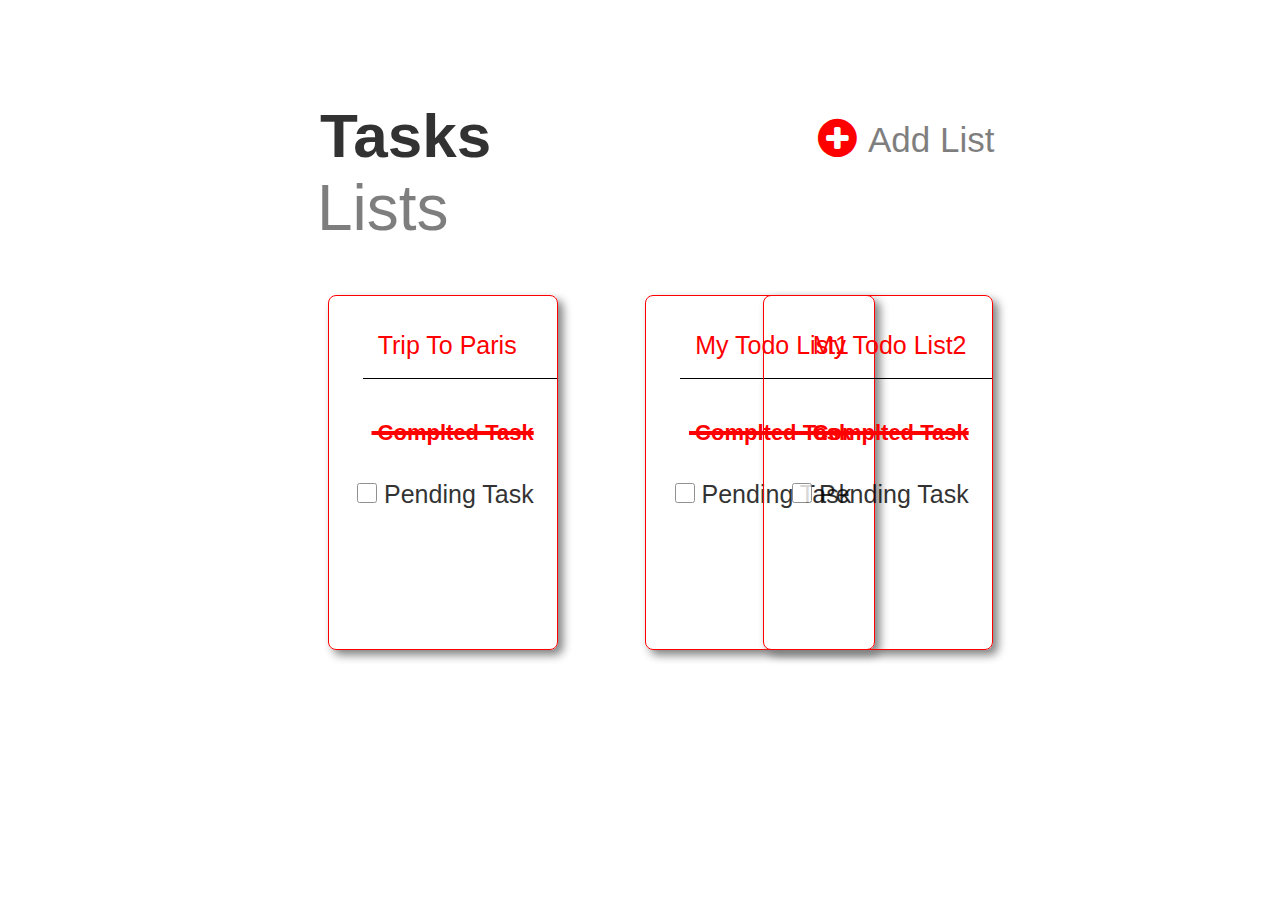
<file: index.html>
<!DOCTYPE html>
<html lang="en">
<head>
    <meta charset="UTF-8">
    <meta http-equiv="X-UA-Compatible" content="IE=edge">
    <meta name="viewport" content="width=device-width, initial-scale=1.0">
    <title>TodoList-UX</title>
    <link rel="icon"  href="./favicon.png">
    <link rel="stylesheet" href="index.css">
    <link rel="stylesheet" href="https://cdnjs.cloudflare.com/ajax/libs/font-awesome/4.7.0/css/font-awesome.min.css">
</head>
<body>
    

<div class="upper-container">
    <div class="upper-container1">
        <span id="tasks"> Tasks </span>
        <span id="lists"> Lists </span>
    </div>

    <div class="upper-container2">
      <a href="./Add New List.html">
        <div class="circle">
            <i class="fa fa-plus-circle" style="font-size:45px;color:red"></i>
        </div>
      </a>
      
        <div id="addlist">
            Add List
        </div>
    </div>
      
</div>


<div class="price-container">
    <div class="card1">
        <div class="div1">
            <p class="para"> Trip To Paris </p>
        </div>
        
        <div class="div2">
            <p> &nbsp;Complted Task</p>
        </div>
    
        <div class="div3">
            <form>
                <input type="checkbox" name="todo" id="check">
                <label for="todo">Pending Task</label>
            </form>
    
        </div>
    </div>
    <div class="card2">
        <div class="div1">
            <p class="para"> My Todo List1 </p>
        </div>
        
        <div class="div2">
            <p>&nbsp;Complted Task</p>
        </div>
    
        <div class="div3">
            <form>
                <input type="checkbox" name="todo" id="check">
                <label for="todo">Pending Task</label>
            </form>
    
        </div>
    </div>
    <div class="card3">
        <div class="div1">
            <p class="para"> My Todo List2 </p>
        </div>
        
        <div class="div2">
            <p>&nbsp;Complted Task</p>
        </div>
    
        <div class="div3">
            <form>
                <input type="checkbox" name="todo" id="check">
                <label for="todo">Pending Task</label>
            </form>
    
        </div>
    </div>
    
</div>





</body>
</html>
</file>
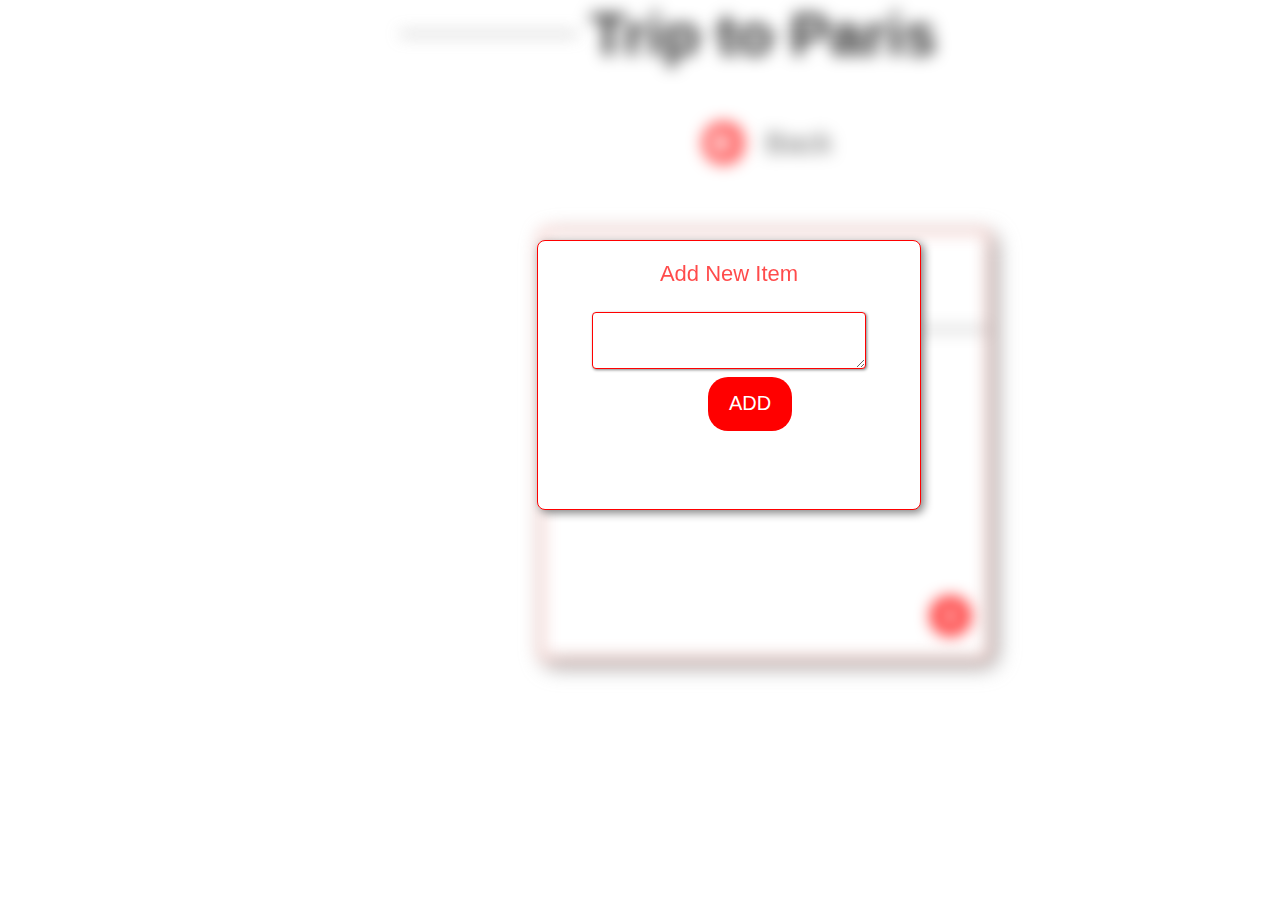
<file: Add New Item.html>
<!DOCTYPE html>
<html lang="en">
<head>
    <meta charset="UTF-8">
    <meta http-equiv="X-UA-Compatible" content="IE=edge">
    <meta name="viewport" content="width=device-width, initial-scale=1.0">
    <title>View List</title>
    <link rel="icon"  href="./favicon.png">
    <link rel="stylesheet" href="index.css">
    <link rel="stylesheet" href="https://cdnjs.cloudflare.com/ajax/libs/font-awesome/4.7.0/css/font-awesome.min.css">
</head>
<body>
    <div class="not-show">
        <div class="container1">
            <span class="line1">
                &nbsp;&nbsp;&nbsp;&nbsp;&nbsp;&nbsp;&nbsp;&nbsp;&nbsp;&nbsp;&nbsp;&nbsp;&nbsp;&nbsp;&nbsp;&nbsp;
            </span>
            <span>
               <p class="heading1">Trip to Paris</p>
            </span>
            <span class="line2">
                &nbsp;&nbsp;&nbsp;&nbsp;&nbsp;&nbsp;&nbsp;&nbsp;&nbsp;&nbsp;&nbsp;&nbsp;&nbsp;&nbsp;&nbsp;&nbsp;
            </span>
        </div>
        <div class="container2">
            <a href="./index.html"><span class="arrow"><i class="fa fa-arrow-circle-left" style="font-size:48px;color:red"></i></span></a>
            
            <span id="back">
                Back
            </span>
        </div>
        <div class="card">
            <div class="section1">
                <p class="heading2"> Trip To Paris </p>
            </div>
            
            <div class="section2">
                <p> &nbsp;Complted Task</p>
            </div>
        
            <div class="section3">
                <form>
                    <input type="checkbox" name="todo" id="check">
                    <label for="todo">Pending Task</label>
                </form>
        
            </div>
            <div class="section4">
                <i class="fa fa-plus-circle" style="font-size:45px;color:red"></i>
            </div>
        </div>
    </div>
    <div class="pop-up">
        <p id="add-new">Add New Item</p>
        <textarea class="pop-upbar"></textarea>
        <a href="./View List.html">
        <button class="pop-up-button">ADD</button>
        </a>
    </div>

</body>
</html>
</file>
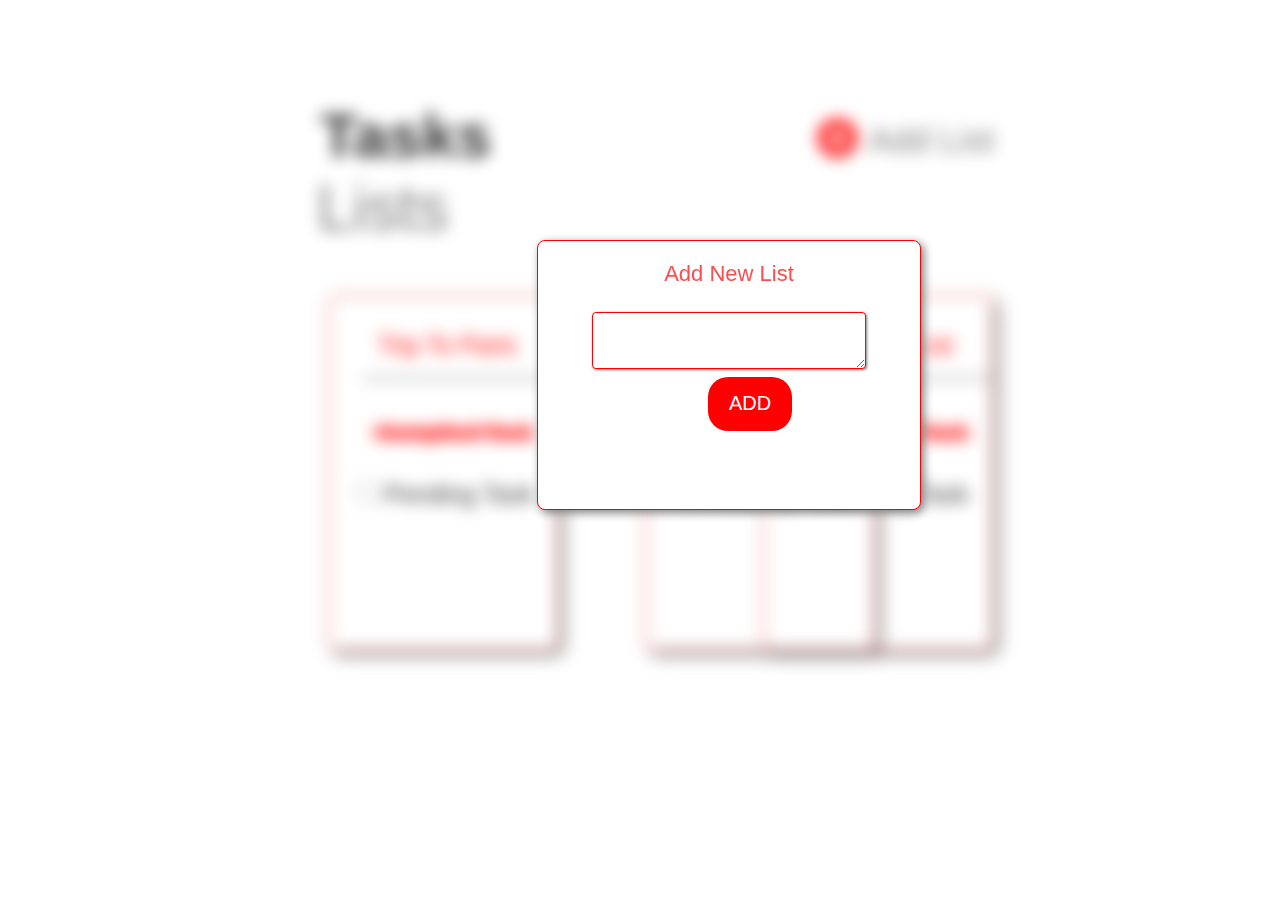
<file: Add New List.html>
<!DOCTYPE html>
<html lang="en">
<head>
    <meta charset="UTF-8">
    <meta http-equiv="X-UA-Compatible" content="IE=edge">
    <meta name="viewport" content="width=device-width, initial-scale=1.0">
    <title>Add New List</title>
    <link rel="icon"  href="./favicon.png">
    <link rel="stylesheet" href="index.css">
    <link rel="stylesheet" href="https://cdnjs.cloudflare.com/ajax/libs/font-awesome/4.7.0/css/font-awesome.min.css">
</head>
<body>
    
<div class="not-show">
<div class="upper-container">
    <div class="upper-container1">
        <span id="tasks"> Tasks </span>
        <span id="lists"> Lists </span>
    </div>

    <div class="upper-container2">
 
        <div class="circle">
            <i class="fa fa-plus-circle" style="font-size:45px;color:red"></i>
        </div>

        <div id="addlist">
            Add List
        </div>
    </div>
      
</div>


<div class="price-container">
    <div class="card1">
        <div class="div1">
            <p class="para"> Trip To Paris </p>
        </div>
        
        <div class="div2">
            <p> &nbsp;Complted Task</p>
        </div>
    
        <div class="div3">
            <form>
                <input type="checkbox" name="todo" id="check">
                <label for="todo">Pending Task</label>
            </form>
    
        </div>
    </div>
    <div class="card2">
        <div class="div1">
            <p class="para"> My Todo List </p>
        </div>
        
        <div class="div2">
            <p>&nbsp;Complted Task</p>
        </div>
    
        <div class="div3">
            <form>
                <input type="checkbox" name="todo" id="check">
                <label for="todo">Pending Task</label>
            </form>
    
        </div>
    </div>
    <div class="card3">
        <div class="div1">
            <p class="para"> My Todo List </p>
        </div>
        
        <div class="div2">
            <p>&nbsp;Complted Task</p>
        </div>
    
        <div class="div3">
            <form>
                <input type="checkbox" name="todo" id="check">
                <label for="todo">Pending Task</label>
            </form>
    
        </div>
    </div>
    
</div>
</div>

<div class="pop-up">
    <p id="add-new">Add New List</p>
    <textarea class="pop-upbar"></textarea>
    <a href="./View List.html">
    <button class="pop-up-button">ADD</button>
    </a>
</div>




</body>
</html>
</file>
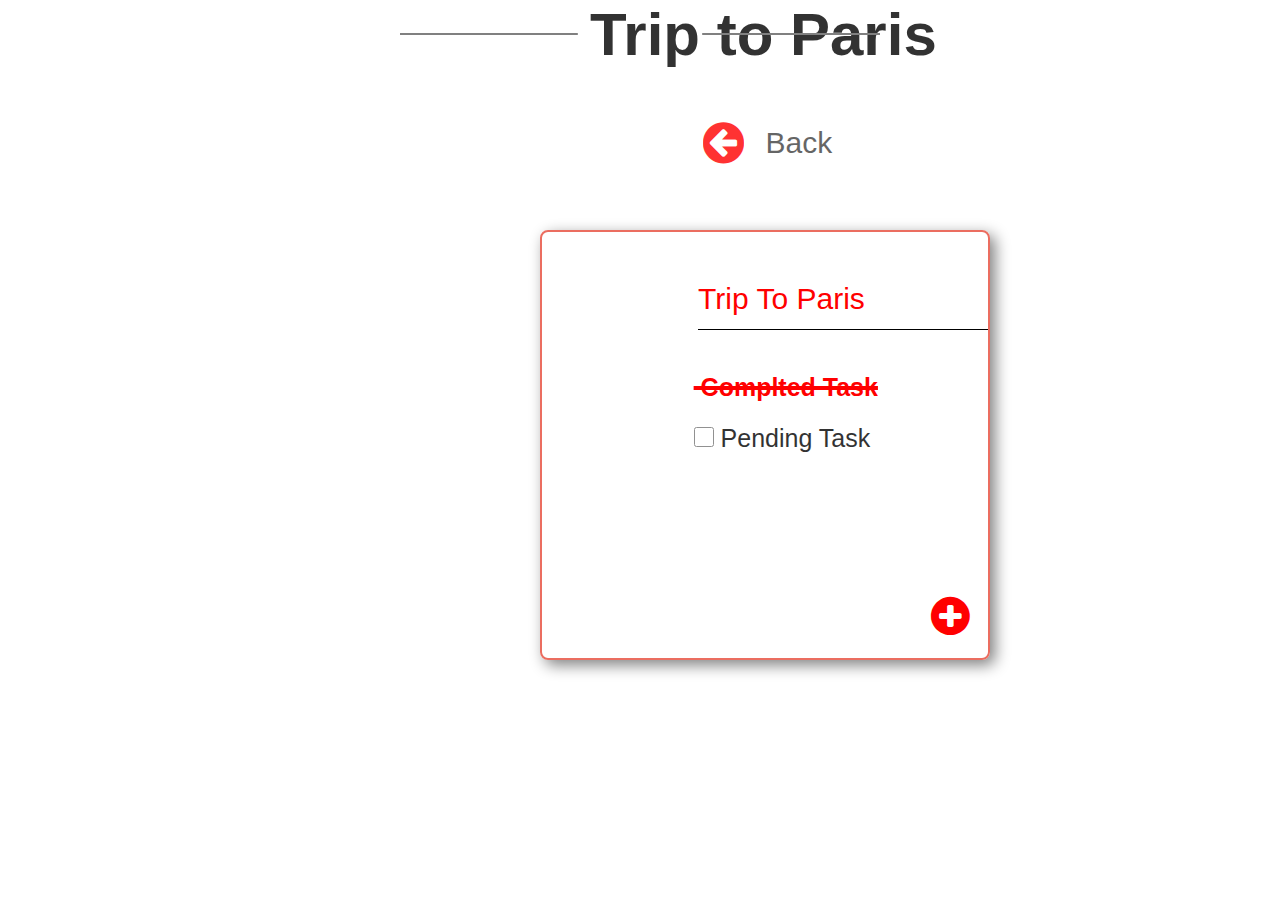
<file: View List.html>
<!DOCTYPE html>
<html lang="en">
<head>
    <meta charset="UTF-8">
    <meta http-equiv="X-UA-Compatible" content="IE=edge">
    <meta name="viewport" content="width=device-width, initial-scale=1.0">
    <title>View List</title>
    <link rel="icon"  href="./favicon.png">
    <link rel="stylesheet" href="index.css">
    <link rel="stylesheet" href="https://cdnjs.cloudflare.com/ajax/libs/font-awesome/4.7.0/css/font-awesome.min.css">
</head>
<body>
    <div class="container1">
        <span class="line1">
            &nbsp;&nbsp;&nbsp;&nbsp;&nbsp;&nbsp;&nbsp;&nbsp;&nbsp;&nbsp;&nbsp;&nbsp;&nbsp;&nbsp;&nbsp;&nbsp;
        </span>
        <span>
           <p class="heading1">Trip to Paris</p>
        </span>
        <span class="line2">
            &nbsp;&nbsp;&nbsp;&nbsp;&nbsp;&nbsp;&nbsp;&nbsp;&nbsp;&nbsp;&nbsp;&nbsp;&nbsp;&nbsp;&nbsp;&nbsp;
        </span>
    </div>
    <div class="container2">
        <a href="./index.html"><span class="arrow"><i class="fa fa-arrow-circle-left" style="font-size:48px;color:red"></i></span></a>
        
        <span id="back">
            Back
        </span>
    </div>
    <div class="card">
        <div class="section1">
            <p class="heading2"> Trip To Paris </p>
        </div>
        
        <div class="section2">
            <p> &nbsp;Complted Task</p>
        </div>
    
        <div class="section3">
            <form>
                <input type="checkbox" name="todo" id="check">
                <label for="todo">Pending Task</label>
            </form>
    
        </div>
        <a href="./Add New Item.html"><div class="section4">
            <i class="fa fa-plus-circle" style="font-size:45px;color:red"></i>
        </div></a>
        
    </div>

    
</body>
</html>
</file>
<file: index.css>
*{
    margin:0;
    padding:0;
    box-sizing: border-box;
    font-family:Arial, Helvetica, sans-serif;
}
.upper-container {
    width:50%;
    height:10%;
    margin:50px auto;
    position: relative;
   
}

.upper-container1 {
    width:45%;
    height:100%;
    padding-top:50px;

}

#tasks {
    font-weight:bold;
    font-size:62px;
    opacity:0.8;

}

#lists {
    margin-left:-3px;
    opacity:0.5;
    font-size: 64px;
    
}

.upper-container2 {
    width:30%;
    height:100%;
    position:absolute;
    top:0px;
    right:0px;
    
}

#addlist {
    position:absolute;
    width:80%;
    height:100%;
    top:10px;
    right:0px;
    left:100px;
    font-size:35px;
    opacity:0.5;
    padding-top:60px;
    
}

.circle {
    position:absolute;
    top:65px;
    left:50px;

}
.price-container {
    display: flex;
    flex-direction: row;
    flex-wrap: wrap;
    justify-content: space-evenly;
    margin: 40px 120px;
}

.card1 {
    width: 230px;
    height: 355px;
    border:1.5px solid red;
    position:relative;
    left:120px;
    border-radius:8px;
    box-shadow: 5px 5px 10px gray;
}
.card2 {
    width: 230px;
    height: 355px;
    border:1.5px solid red;
    position:relative;
    left:120px;
    border-radius:8px;
    box-shadow: 5px 5px 10px gray;
}

.card3 {
    width: 230px;
    height: 355px;
    border:1.5px solid red;
    position:relative;
    right:80px;
    border-radius:8px;
    box-shadow: 5px 5px 10px gray;
    
}


.div1 {
    position:absolute;
    top:30px;
    right:0;
    font-size: 25px;
    width:85%;
    text-align:left;
    height:15%;
    color:red;
    border-bottom:1px solid black;
    
}
.para {
    position:absolute;
    top:5px;
    left:15px;
}
.div2 {
    width:90%;
    height:10%;
    font-size:22px;
    color:red;
    text-align:right;
    position:absolute;
    top:35%;
    font-weight: bold;
    text-decoration: line-through 3.5px;

}

.div3 {
    width:90%;
    height:10%;
    position:absolute;
    top:52%;
    text-align: right;
    font-size:25px;
    opacity: 0.8;

}

#check {
    width:20px;
    height:20px;
    

}

.not-show {
    filter: blur(6px);
    -webkit-filter: blur(8px);
}

.pop-up {
    width: 30%;
    height: 30vh;
    padding: 20px;
    position: absolute;
    top:240px;
    left:537px;
    color: red;
    border: 1.5px solid red;
    border-radius: 8px;
    box-shadow: 5px 5px 10px grey;
    text-align: center;
    box-shadow: 3px 3px 10px grey;
    background-color: white;
}

#add-new {
    opacity: 0.7;
    font-size: 22px;
    text-align: center;
}

.pop-upbar {
    width: 80%;
    height: 25%;
    margin-top: 25px;
    border: 1.5px solid red;
    border-radius: 4px;
    box-shadow: 1px 1px 3px grey;
}

.pop-up-button {
    width: 22%;
    height: 20%;
    position: absolute;
    left: 170px;
    margin-top: 90px;
    color: white;
    border: none;
    border-radius: 20px;
    background-color: red;
    font-size: 20px;
    cursor: pointer;
}
.container1{
    position: relative;
    padding-top: 0px;
}

.line1 {
    font-weight: bold;
    font-size: 40px;
    text-decoration: 2px solid line-through gray;
    position:absolute;
    left:400px;
    top:10px;

}
.line2 {
    font-weight: bold;
    font-size: 40px;
    text-decoration: 2px solid line-through gray;
    position:absolute;
    top:10px;
    right:400px;

}
.heading1 {
    font-size: 60px;
    font-weight: bold;
    opacity:0.8;
    position: relative;
    top:0px;
    margin-left: 590px;
}

.container2{
    position: relative;
    
    padding-top: 50px;
    
}
.arrow{
    position:relative;
    left:703px;
    opacity: 0.8;
}
#back {
    position:relative;
    left:720px;
    bottom:7px;
    font-size:30px;
    opacity:0.6;
}

.card {
  width: 450px;
  height: 430px;
  border:2px solid #EB6D60;
  position:absolute;
  top:230px;
  left:540px;
  border-radius:8px;
  box-shadow: 5px 5px 15px gray;
  
}
.heading2 {
    font-size:30px;
    position:absolute;
    top:50px;
    color:red;
    
}
.section1 {
    width:65%;
    height:23%;
    position:absolute;
    right:0px;
    border-bottom:1px solid black;

}
.section2 {
    width:90%;
    height:10%;
    font-size:25px;
    color:red;
    position:absolute;
    top:33%;
    left:34%;
    font-weight: bold;
    text-decoration: line-through 3.5px;

}

.section3 {
    width:90%;
    height:10%;
    position:absolute;
    top:45%;
    left:34%;
    font-size:25px;
    opacity: 0.8;

}

.section4 {
    position:absolute;
    right:18px;
    bottom:20px;
}
@media(max-width:600px)
{
    .upper-container{
        width:80% ;
    }
    #addlist
    {
        display: none;
    }
    .circle
    {
        right: 30px;
    }
    .upper-container1
    {
        width:80%;
    }

    


  .div2
  {
    display: none;
  }
  .div3{
    display: none;
  }
  .div1{
    border: none;
    color: grey;

   }
   .card1
   {
       left: 30px;
       width: 90%;
       height: 25vw;
       border: 0px;
   }
   .card2
   {
       left: 30px;
       width: 90%;
       border: 0px;
       height: 25vw;
   }
   .card3
   {
       left: 30px;
       width: 90%;
       border: 0px;
       height: 25vw;
   }
  
   .pop-up
   {
       left: 100px;
       width: 70%;
   }

   .line1
   {
       display: none;
   }
   .line2
   {
       display: none;
   }
   .card
   {
       width: 90%;
       left: 30px;
   }
   .arrow
   {
     left: 70px;
     bottom: 160px;
   }
   #back
   {
       display: none;
   }
   .heading1
   {
       right: 350px;
       
   }
  
}
</file>
